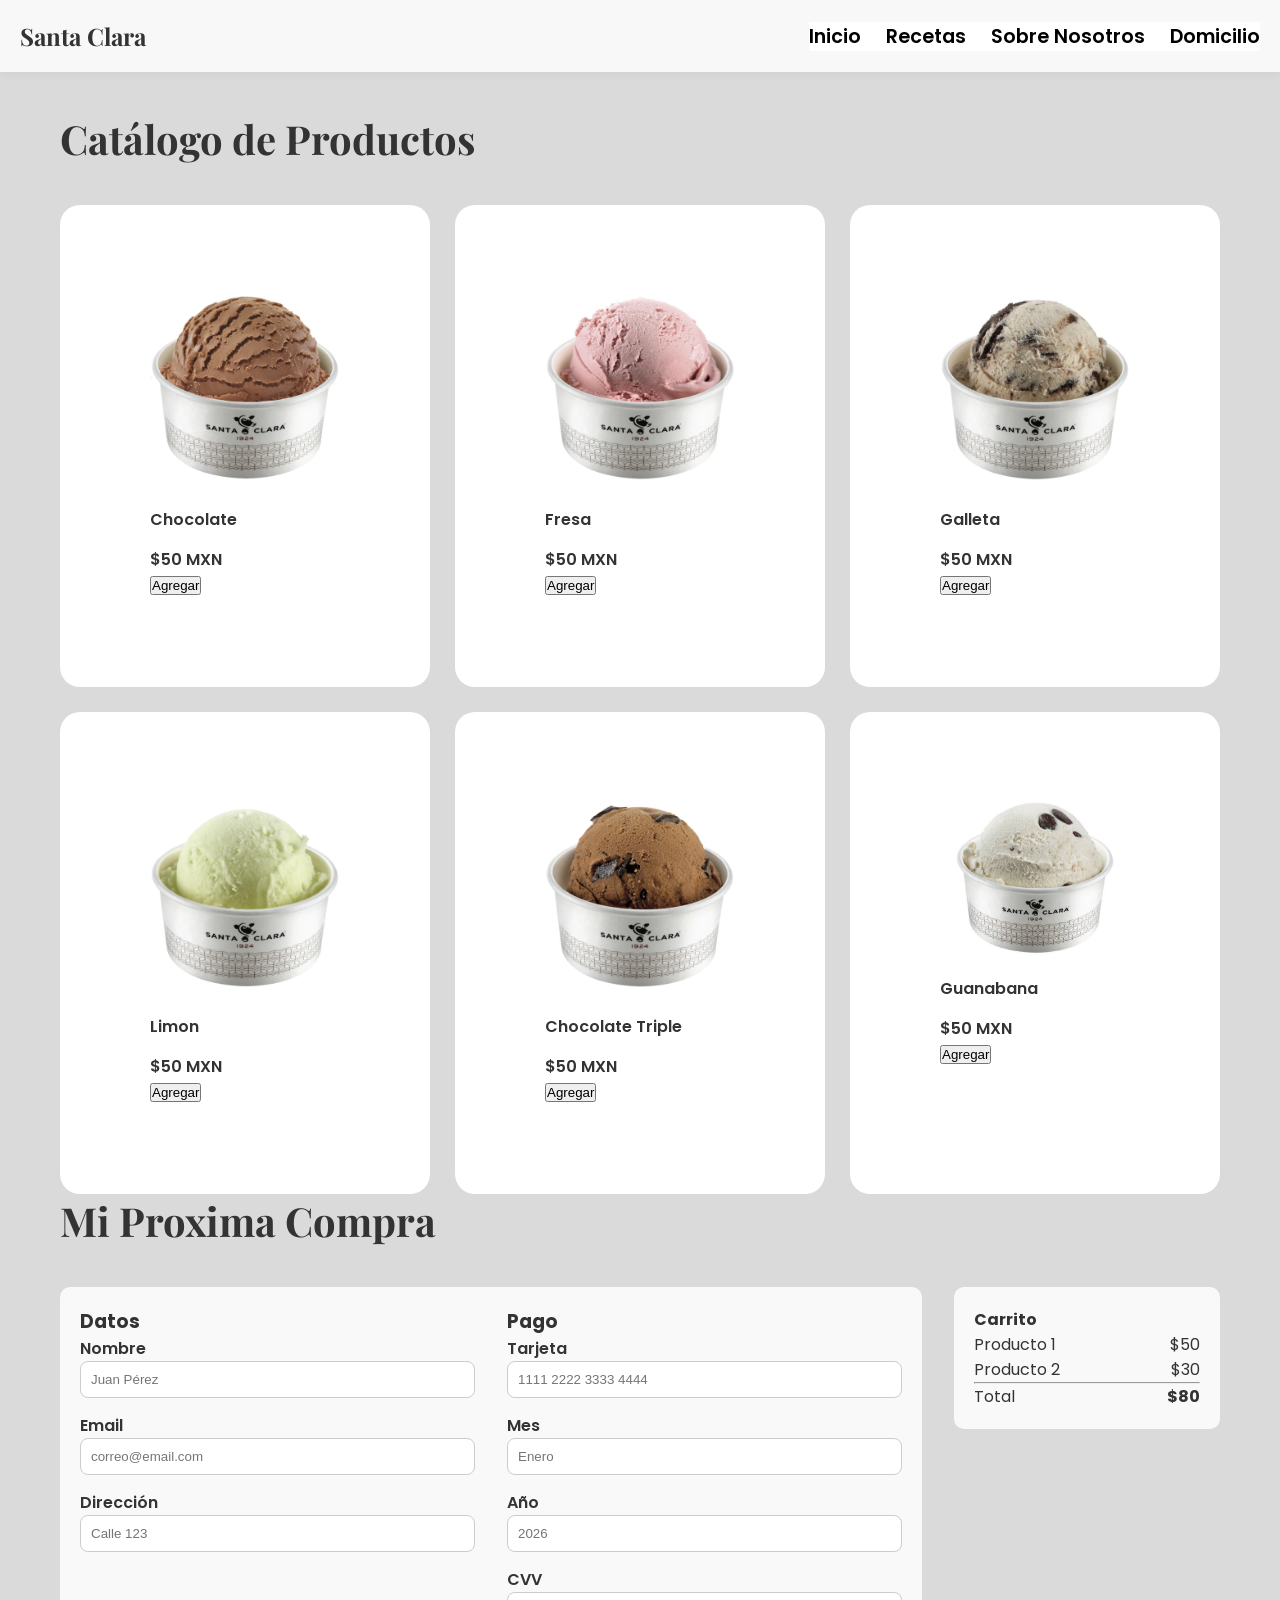
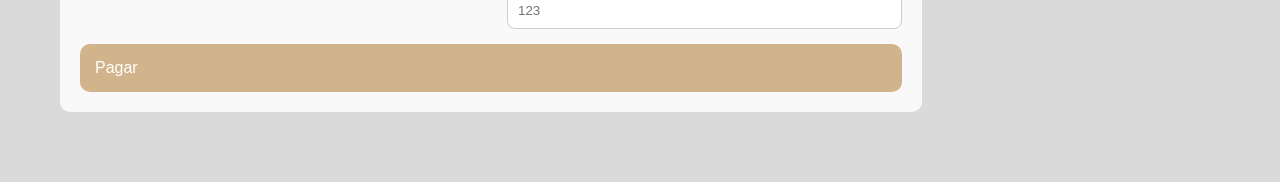
<file: helados.html>
<!doctype html>
<html lang="es">
<head>
    <meta charset="UTF-8"/>
    <meta name="viewport" content="width=device-width, initial-scale=1.0" />
    <title>CAT helados</title>

    <link href="https://fonts.googleapis.com/css2?family=Playfair+Display:wght@500;700&family=Poppins:wght@300;400;600&display=swap" rel="stylesheet">
    <link rel="stylesheet" href="../styles.css" />
</head>

<body>

<header>
    <nav class="nav">
        <div class="logo">Santa Clara</div>

        <ul class="menu">
            <li><a href="/index.html">Inicio</a></li>
            <li><a href="/html/recetas.html">Recetas</a></li>
            <li><a href="/html/sobrenos.html">Sobre Nosotros</a></li>
            <li><a href="/html/pdomicilio.html">Domicilio</a></li>
        </ul>
    </nav>
</header>

<main class="contenido">

    <h2>Catálogo de Productos</h2>

    <div class="servicios">
        <div class="card">
            <img src="/img_helado/heladochocolate.webp" alt="Vainilla">
            <p>Chocolate</p>
            <p>$50 MXN</p>
            <button onclick="agregar('Vainilla')">Agregar</button>
        </div>
        <div class="card">
            <img src="/img_helado/heladofresa.webp" alt="Vainilla">
            <p>Fresa</p>
            <p>$50 MXN</p>
            <button onclick="agregar('Vainilla')">Agregar</button>
        </div>
        <div class="card">
            <img src="/img_helado/heladogalleta.webp" alt="Vainilla">
            <p>Galleta</p>
            <p>$50 MXN</p>
            <button onclick="agregar('Vainilla')">Agregar</button>
        </div>
        <div class="card">
            <img src="/img_helado/heladolimon.webp" alt="Vainilla">
            <p>Limon</p>
            <p>$50 MXN</p>
            <button onclick="agregar('Vainilla')">Agregar</button>
        </div>
        <div class="card">
            <img src="/img_helado/heladotriple.webp" alt="Vainilla">
            <p>Chocolate Triple</p>
            <p>$50 MXN</p>
            <button onclick="agregar('Vainilla')">Agregar</button>
        </div>
        <div class="card">
            <img src="/img_helado/heladogua.jpeg" alt="Vainilla">
            <p>Guanabana</p>
            <p>$50 MXN</p>
            <button onclick="agregar('Vainilla')">Agregar</button>
        </div>
    </div>

    <h2>Mi Proxima Compra</h2>

    <div class="row">
        <div class="col-75">
            <div class="container">
                <form>

                    <div class="row">
                        <div class="col-50">
                            <h3>Datos</h3>

                            <label>Nombre</label>
                            <input type="text" placeholder="Juan Pérez">

                            <label>Email</label>
                            <input type="text" placeholder="correo@email.com">

                            <label>Dirección</label>
                            <input type="text" placeholder="Calle 123">

                        </div>

                        <div class="col-50">
                            <h3>Pago</h3>

                            <label>Tarjeta</label>
                            <input type="text" placeholder="1111 2222 3333 4444">

                            <label>Mes</label>
                            <input type="text" placeholder="Enero">

                            <label>Año</label>
                            <input type="text" placeholder="2026">

                            <label>CVV</label>
                            <input type="text" placeholder="123">
                        </div>
                    </div>

                    <input type="submit" value="Pagar" class="btn">

                </form>
            </div>
        </div>

        <div class="col-25">
            <div class="container">
                <h4>Carrito</h4>
                <p>Producto 1 <span class="price">$50</span></p>
                <p>Producto 2 <span class="price">$30</span></p>
                <hr>
                <p>Total <span class="price"><b>$80</b></span></p>
            </div>
        </div>
    </div>

</main>

</body>
</html>
</file>
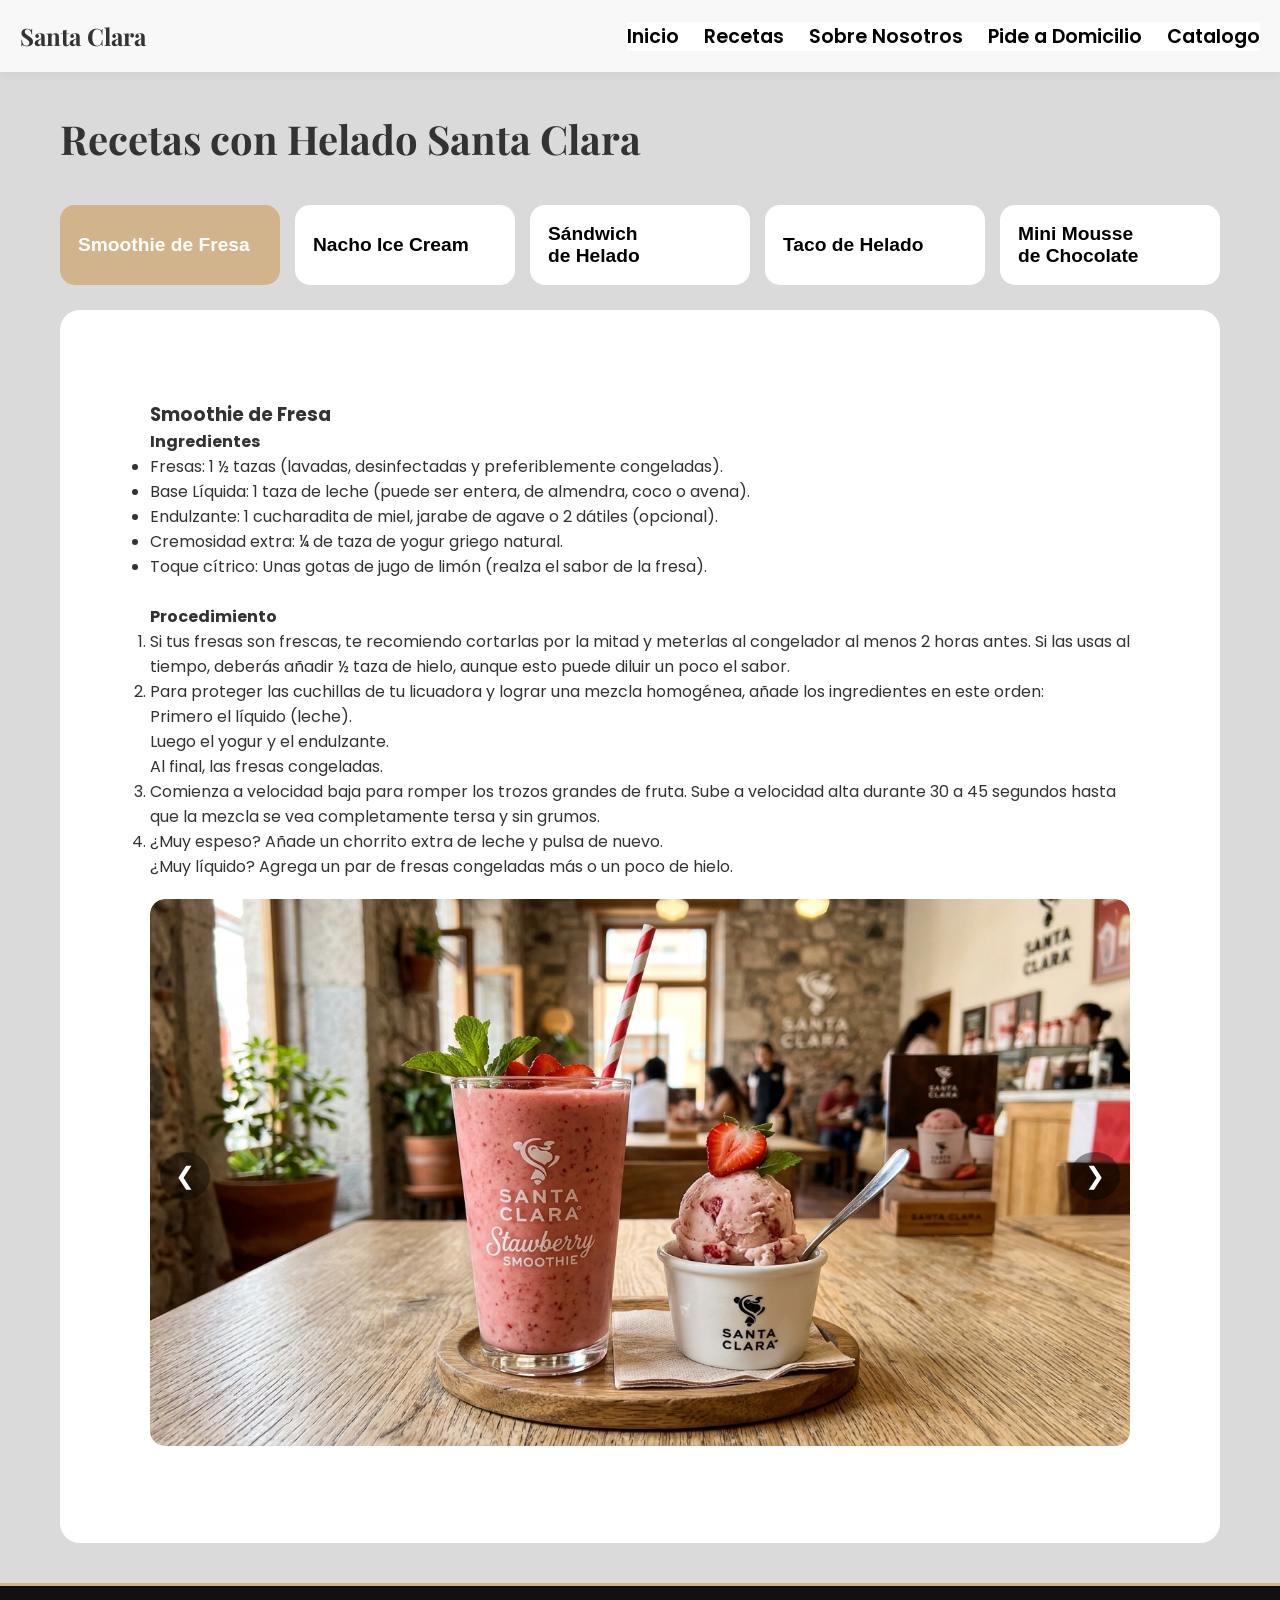
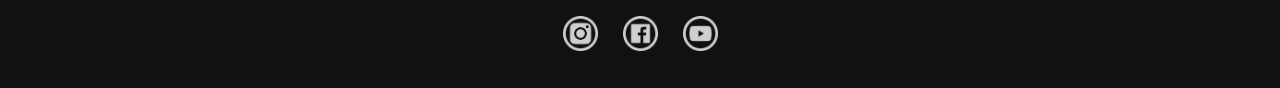
<file: recetas.html>
<!doctype html>
<html lang="es">
<head>
    <meta charset="UTF-8"/>
    <meta name="viewport" content="width=device-width, initial-scale=1.0" />
    <title>Recetas</title>

    <link href="https://fonts.googleapis.com/css2?family=Playfair+Display:wght@500;700&family=Poppins:wght@300;400;600&display=swap" rel="stylesheet">
    <link rel="stylesheet" href="../styles.css" />
</head>

<body>

<header>
    <nav class="nav">
        <div class="logo">Santa Clara</div>
        <button class="menu-toggle" id="menu-toggle">☰</button>

        <ul class="menu" id="menu">
            <li><a href="../index.html">Inicio</a></li>
            <li><a href="../html/recetas.html">Recetas</a></li>
            <li><a href="../html/sobrenos.html">Sobre Nosotros</a></li>
            <li><a href="/html/pdomicilio.html">Pide a Domicilio</a></li>
            <li><a href="/html/helados.html">Catalogo</a></li>
        </ul>
    </nav>
</header>

<section class="contenido">
    <h2>Recetas con Helado Santa Clara</h2>

    <div class="tabs">

        <!-- BOTONES -->
        <div class="tab-buttons">
            <button class="tab-btn active" onclick="openTab(event, 'receta1')">Smoothie de Fresa</button>
            <button class="tab-btn" onclick="openTab(event, 'receta2')">Nacho Ice Cream</button>
            <button class="tab-btn" onclick="openTab(event, 'receta3')">Sándwich <br>de Helado</button>
            <button class="tab-btn" onclick="openTab(event, 'receta4')">Taco de Helado</button>
            <button class="tab-btn" onclick="openTab(event, 'receta5')">Mini Mousse<br>de Chocolate</button>
        </div>

        <!-- RECETA 1 -->
        <div id="receta1" class="tab-content active">
            <div class="card">
                <h3>Smoothie de Fresa</h3>
                <h4>Ingredientes</h4><ul>
                    <li>Fresas: 1 ½ tazas (lavadas, desinfectadas y preferiblemente congeladas).</li>
                    <li>Base Líquida: 1 taza de leche (puede ser entera, de almendra, coco o avena).</li>
                    <li>Endulzante: 1 cucharadita de miel, jarabe de agave o 2 dátiles (opcional).</li>
                    <li>Cremosidad extra: ¼ de taza de yogur griego natural.</li>
                    <li>Toque cítrico: Unas gotas de jugo de limón (realza el sabor de la fresa).</li>
                    </ul><Br>
                <h4>Procedimiento</h4><ol>
                    <li>Si tus fresas son frescas, te recomiendo cortarlas por la mitad y meterlas al
                    congelador al menos 2 horas antes. Si las usas al tiempo, deberás añadir ½ taza de
                    hielo, aunque esto puede diluir un poco el sabor.</li>
                    <li>Para proteger las cuchillas de tu licuadora y lograr una mezcla homogénea, añade
                    los ingredientes en este orden:<br>Primero el líquido (leche).<BR>Luego el yogur
                    y el endulzante. <BR>Al final, las fresas congeladas.
                    <li>Comienza a velocidad baja para romper los trozos grandes de fruta. 
                    Sube a velocidad alta durante 30 a 45 segundos hasta que la mezcla se vea
                    completamente tersa y sin grumos.</li>
                    <li>¿Muy espeso? Añade un chorrito extra de leche y pulsa de nuevo.<BR>
                    ¿Muy líquido? Agrega un par de fresas congeladas más o un poco de hielo.</li>
                </ol>
                
                <div class="carousel">
    <button class="carousel-btn prev" onclick="moveSlide(-1, this)">❮</button>

    <div class="carousel-track">
        <div class="slide active">
            <img src="../img_helado/smoothie de fresa_1.png">
        </div>

        <div class="slide">
            <img src="../img_helado/smothie de fresa_2.png">
        </div>
    </div>

    <button class="carousel-btn next" onclick="moveSlide(1, this)">❯</button>
</div>
                
            </div>
        </div>

        <!-- RECETA 2 -->
        <div id="receta2" class="tab-content">
            <div class="card">
                <h3>Nacho Ice Cream</h3>
                <h4>Ingredientes</h4><ul>
                    <li>Tortillas de harina de trigo (cortadas en triángulos).</li>
                    <li>Mantequilla derretida.</li>
                    <li>Azúcar y canela en polvo.</li>
                    <li>Helado de vainilla, caramelo o dulce de leche (son los que mejor combinan).</li>
                    <li>Salsa de caramelo caliente o leche condensada teñida con una gota de colorante naranja.</li>
                    <li>Chips de chocolate negro o pasas.</li>
                    <li>Crema batida (chantilly).</li>
                    <li>Fresas picadas o gomitas verdes picadas.</li>
                    <li>Nueces picadas o sprinkles.</li>
                    </ul><Br>
                    
                <h4>Procedimiento</h4><ol>
                    <li>En un plato amplio o charola, coloca una base generosa de los totopos de canela ya fríos.</li>
                    <li>Coloca varias bolas de helado en el centro o distribuidas sobre los totopos.</li>
                    <li>Baña el helado y las tortillas con la salsa de caramelo (el "queso").</li>
                    <li>Agrega los chips de chocolate y las fresas picadas por encima.</li>
                    <li>Termina con un buen copete de crema batida en el centro, simulando la crema agria.</li>
                    <li>Opcional: Espolvorea un poco más de canela o nueces para dar más textura.</li>
                </ol>
                
                <div class="carousel">
    <button class="carousel-btn prev" onclick="moveSlide(-1, this)">❮</button>

    <div class="carousel-track">
        <div class="slide active">
            <img src="../img_helado/helado2.png">
        </div>

        <div class="slide">
            <img src="../img_helado/helado1.png">
        </div>
    </div>

    <button class="carousel-btn next" onclick="moveSlide(1, this)">❯</button>
</div>
                
        </div>
</div>
        <!-- RECETA 3 -->
        <div id="receta3" class="tab-content">
            <div class="card">
                <h3>Sándwich de Helado</h3>
                <p>Ingredientes</p><ul>
                    <li>225g de mantequilla a temperatura ambiente.</li>
                    <li>150g de azúcar blanca.</li>
                    <li>100g de azúcar mascabado (aporta humedad).</li>
                    <li>1 huevo grande.</li>
                    <li>1 cucharadita de extracto de vainilla.</li>
                    <li>280g de harina de trigo.</li>
                    <li>1/2 cucharadita de bicarbonato de sodio.</li>
                    <li>Una pizca de sal.</li>
                    <li><mark>Opcional: Chispas de chocolate o cacao en polvo si las prefieres oscuras.</mark></li>
                    <li>1 litro de tu helado favorito (vainilla, chocolate, fresa o incluso sorbete).</li>
                    </ul><Br>
                    
                    <h4>Procedimiento</h4><ol>
                    <li>Acremar: Bate la mantequilla con los dos tipos de azúcar hasta que la mezcla esté esponjosa.<br>
                        Integrar: Añade el huevo y la vainilla; sigue batiendo hasta incorporar bien.<br>
                        Secos: Tamiza la harina, el bicarbonato y la sal. Agrégalos a la mezcla líquida poco a poco.<br>
                        Hornear: Forma bolas del mismo tamaño y colócalas en una charola con papel encerado.<br>
                        Hornea a 180°C por unos 10 a 12 minutos. <br><i><br>Tip: Retíralas cuando los bordes estén apenas dorados;
                        deben quedar un poco suaves para que no se rompan al congelarse.<br></i><br>Enfriar: Deja que se enfríen
                        completamente. Si están tibias, derretirán el helado.</li><br>
                        <li>En lugar de usar una cuchara para servir, prueba este truco:<br>
                        Saca el bote de helado del congelador unos 5 minutos antes.<br>
                        Si el helado viene en un bote de cartón cilíndrico, córtalo de forma transversal con un cuchillo
                        afilado<br> para obtener discos perfectos de helado.<br>
                        Retira el cartón del borde del disco y colócalo directamente sobre una galleta.</li><br>
                        <li>Coloca el disco o la bola de helado sobre la base de una galleta y presiona
                        suavemente con otra galleta encima.</li><br>
                        <li>Envuelve cada sándwich individualmente en papel film o papel encerado y congélalos
                        por al menos 2 horas antes de comer. Esto hace que la galleta se hidrate ligeramente con
                        el helado y se logre esa consistencia icónica.</li> 
                </ol>
                    <div class="carousel">
    <button class="carousel-btn prev" onclick="moveSlide(-1, this)">❮</button>

    <div class="carousel-track">

        <div class="slide active">
            <img src="../img_helado/sandwich2.png" alt="sandwich1">
        </div>

        <div class="slide">
            <img src="../img_helado/Sandich1.png" alt="sandwich2">
        </div>

    </div>

    <button class="carousel-btn next" onclick="moveSlide(1, this)">❯</button>
</div>
            </div>
        </div>

        <!-- RECETA 4 -->
        <div id="receta4" class="tab-content">
            <div class="card">
                <h3>Taco de Helado</h3>
                <p>Ingredientes</p><ul>
                    <li>Puedes usar tortillas de harina (pequeñas).</li>
                    <li>Mantequilla derretida.</li>
                    <li>Mezcla de azúcar y canela.</li><br>
                   <ul>Alternativa gourmet: Barquillos de helado (conos) suavizados al calor y moldeados en forma de taco.</ul><br>
                    <li>Helado Santa Clara (vainilla, chocolate o fresa funcionan perfecto).</li>
                    <li>Chocolate blanco rallado teñido de verde o menta fresca picada.</li>
                    <li>Mermelada de fresa (salsa roja) o cajeta/caramelo.</li>
                    <li>Cacahuates troceados, chispas de chocolate o fruta fresca picada.</li>
                </ul><br>
                <h4>Procedimiento</h4><ul>
                    <li>Si usas tortillas de harina: Barniza las tortillas con mantequilla y pásalas por la mezcla de azúcar
                    y canela. Cuélgalas sobre la rejilla del horno (formando una "U" invertida) y hornea a 180°C por 5 a
                    7 minutos hasta que estén rígidas y crujientes.</li>
                    <li>Si usas barquillos: Calienta un barquillo en el microondas por unos segundos hasta que se
                    ablande, dóblalo con cuidado en forma de taco y sostenlo hasta que se enfríe y endurezca.</li>
                </ul>
                <ol>
                    <li>Saca el helado unos minutos antes para que sea fácil de manipular.</li>
                    <li>Rellena la concha con 2 o 3 bolas de helado, presionando ligeramente para que se asienten bien.</li>
                    <li>Baña con la "salsa" (mermelada o caramelo).</li>
                    <li>Espolvorea los toppings para darle color.</li>
                    <li>Puedes sumergir los bordes del taco en chocolate derretido y granillo antes de servir para un
                    acabado más profesional.</li>
                </ol>
                <div class="carousel">
    <button class="carousel-btn prev" onclick="moveSlide(-1, this)">❮</button>

    <div class="carousel-track">

        <div class="slide active">
            <img src="../img_helado/tacohelado1.png" alt="taco1">
        </div>

        <div class="slide">
            <img src="../img_helado/taco2.png" alt="imagen2">
        </div>

    </div>

    <button class="carousel-btn next" onclick="moveSlide(1, this)">❯</button>
</div>
            </div>
        </div>

        <!-- RECETA 5 -->
        <div id="receta5" class="tab-content">
            <div class="card">
                <h3>Mini Mousse de Chocolate</h3>
                <p>Ingredientes (para 6-8 porciones mini)</p><ul>
                    <li>150g de chocolate semi-amargo (mínimo 60% cacao para mejor sabor).</li>
                    <li>250ml de crema para batir (muy fría).</li>
                    <li>2 cucharadas de azúcar glass (opcional, depende de qué tan dulce sea tu chocolate).</li>
                    <li>1 cucharadita de esencia de vainilla o una pizca de café instantáneo (esto intensifica
                    el sabor del chocolate).</li>
                    <li>Frambuesas frescas, ralladura de chocolate o una hojita de menta.</li>
                </ul><br>
                
                <h4>Procedimiento</h4><ol>
                    <li>Trocea el chocolate en pedazos pequeños.</li>
                    <li>Fundelo a baño maría o en el microondas (en lapsos de 20 segundos para que no se queme).</li>
                    <li>Una vez derretido y suave, déjalo reposar unos minutos hasta que esté a temperatura ambiente,
                    pero aún líquido. Este paso es vital para que no corte la crema fría.</li>
                    <li>Batir la Crema: En un bowl frío, bate la crema para batir junto con el azúcar glass y la vainilla.</li>
                    <li>Bate hasta que se formen picos suaves (que tenga cuerpo pero no esté excesivamente firme).</li>
                    <li>Mezcla: Añade una tercera parte de la crema batida al chocolate derretido y mezcla de forma
                    vigorosa para aligerar la textura.</li>
                    <li>Incorpora el resto de la crema de manera envolvente con una espátula. Haz movimientos circulares
                    suaves de abajo hacia arriba para no perder las burbujas de aire.</li>
                    <li>Rellena vasos pequeños, tequileros o moldes miniatura y
                    Refrigera por al menos 2 horas (lo ideal son 4) para que tome consistencia firme.</li>
                </ol>
            
            <div class="carousel">
    <button class="carousel-btn prev" onclick="moveSlide(-1, this)">❮</button>

    <div class="carousel-track">

        <div class="slide active">
            <img src="../img_helado/muse2.png" alt="muse1">
        </div>

        <div class="slide">
            <img src="../img_helado/muse1.png" alt="muse2">
        </div>

    </div>

    <button class="carousel-btn next" onclick="moveSlide(1, this)">❯</button>
</div>
            
            </div>
        </div>

    </div>
</section>

<footer class="footer">
    <a href="https://www.instagram.com/santaclaramx/"><img src="../img_helado/Instagram.png" alt="insta"/></a>
    <a href="https://www.facebook.com/SantaClaraMex/"><img src="../img_helado/face.png" alt="face"/></a>
    <a href="https://www.youtube.com/@SantaClaraMex"><img src="../img_helado/youtube.png" alt="youtube"/></a>
</footer>

<script>
const toggle = document.getElementById('menu-toggle');
const menu = document.getElementById('menu');

toggle.addEventListener('click', () => {
    menu.classList.toggle('active');
});

// TABS
function openTab(evt, tabName) {
    let contents = document.getElementsByClassName("tab-content");
    let buttons = document.getElementsByClassName("tab-btn");

    for (let i = 0; i < contents.length; i++) {
        contents[i].classList.remove("active");
    }

    for (let i = 0; i < buttons.length; i++) {
        buttons[i].classList.remove("active");
    }

    document.getElementById(tabName).classList.add("active");
    evt.currentTarget.classList.add("active");
}
</script>
<script>
function moveSlide(direction, btn) {
    const carousel = btn.closest('.carousel');
    const slides = carousel.querySelectorAll('.slide');

    let current = 0;

    slides.forEach((slide, index) => {
        if (slide.classList.contains('active')) {
            current = index;
            slide.classList.remove('active');
        }
    });

    let next = current + direction;

    if (next < 0) next = slides.length - 1;
    if (next >= slides.length) next = 0;

    slides[next].classList.add('active');
}
</script>
</body>
</html>
</file>
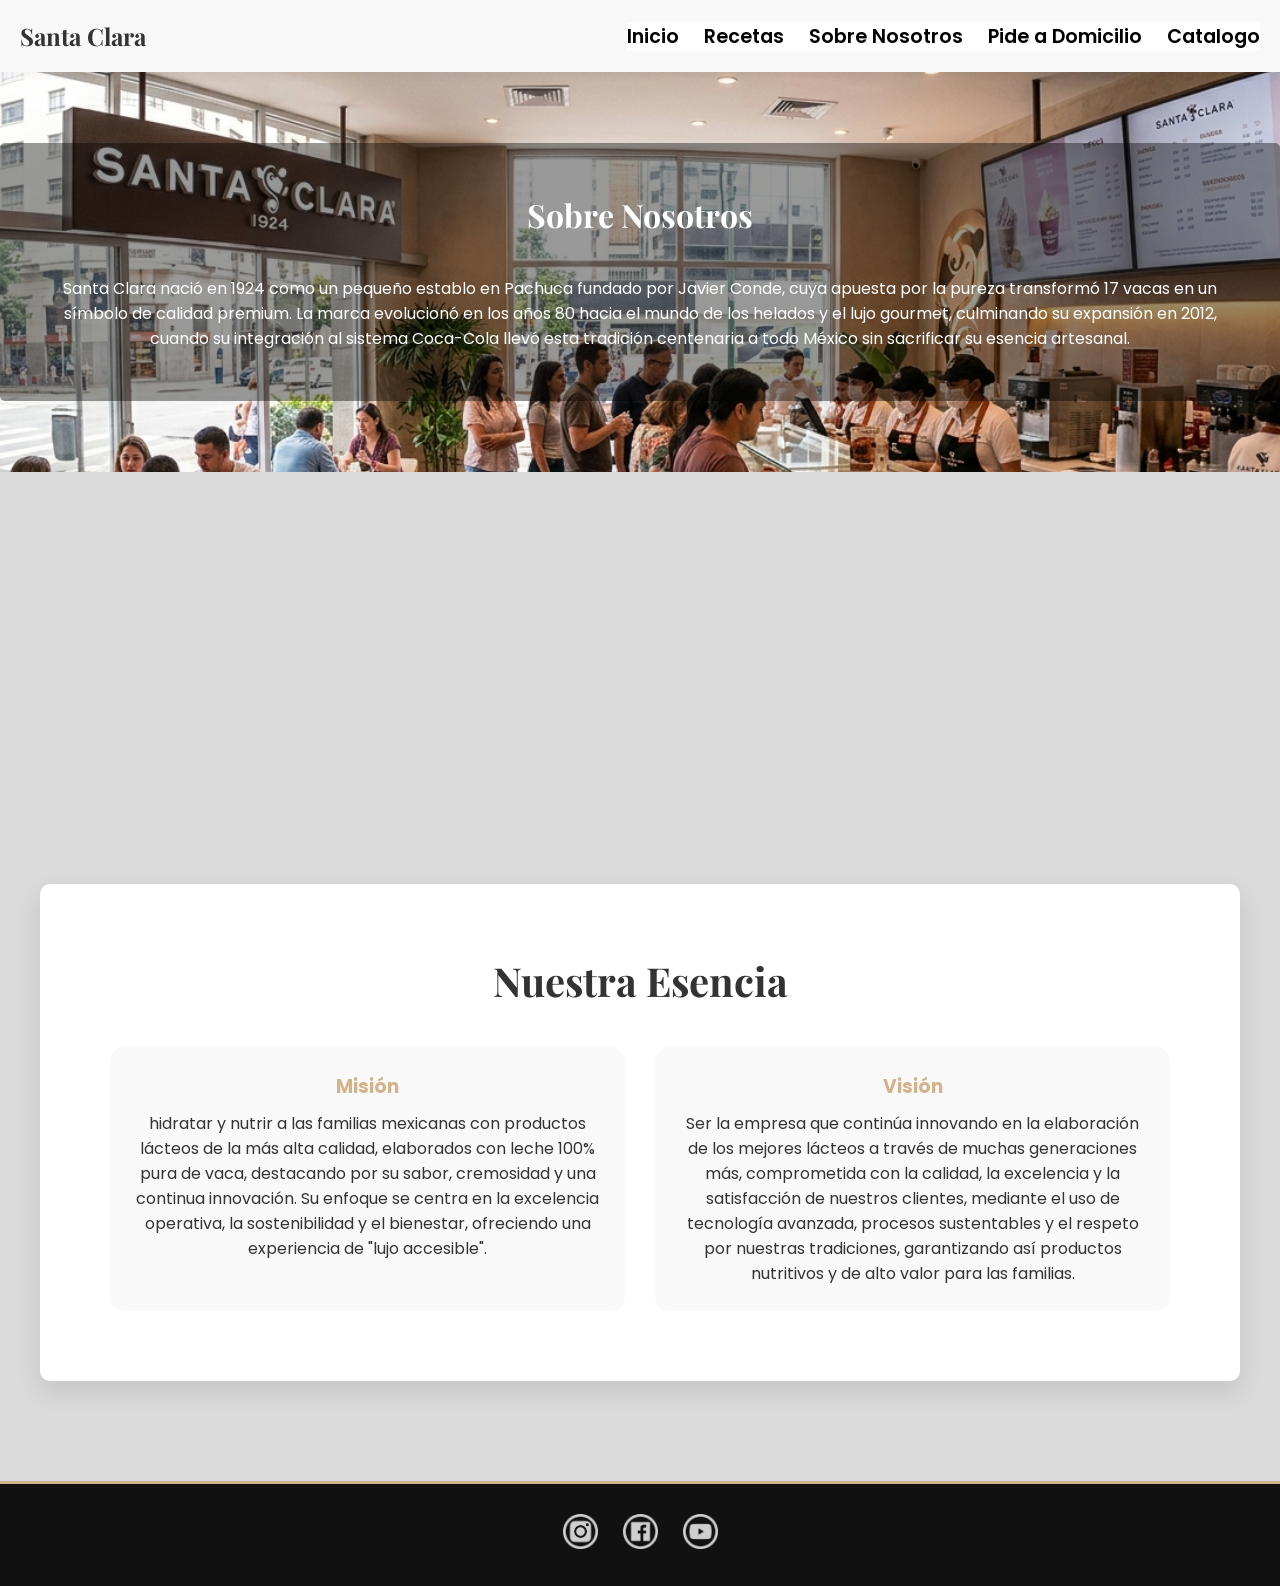
<file: sobrenos.html>
<!doctype html>
<html lang="es">
<head>
    <meta charset="UTF-8"/>
    <meta name="viewport" content="width=device-width, initial-scale=1.0" />
    <title>Recetas</title>

    <link href="https://fonts.googleapis.com/css2?family=Playfair+Display:wght@500;700&family=Poppins:wght@300;400;600&display=swap" rel="stylesheet">
    <link rel="stylesheet" href="../styles.css" />
</head>

<body>
<header>
    <nav class="nav">
        <div class="logo">Santa Clara</div>
        <button class="menu-toggle" id="menu-toggle">☰</button>

        <ul class="menu" id="menu">
            <li><a href="../index.html">Inicio</a></li>
            <li><a href="../html/recetas.html">Recetas</a></li>
            <li><a href="../html/sobrenos.html">Sobre Nosotros</a></li>
            <li><a href="/html/pdomicilio.html">Pide a Domicilio</a></li>
            <li><a href="/html/helados.html">Catalogo</a></li>
        </ul>
    </nav>
</header>
<section class="parallax">
    <div class="parallax-content">
        <h2>Sobre Nosotros</h2>
        <p>Santa Clara nació en 1924 como un pequeño establo en Pachuca fundado por Javier Conde, cuya apuesta por la pureza transformó 17 vacas en un símbolo de calidad premium. La marca evolucionó en los años 80 hacia el mundo de los helados y el lujo gourmet, culminando su expansión en 2012, cuando su integración al sistema Coca-Cola llevó esta tradición centenaria a todo México sin sacrificar su esencia artesanal.</p>
    </div>
</section>
    <section class="videos">
    <div class="video-container">
        <iframe width="560" height="315" src="https://www.youtube.com/embed/qX7z3Qpe390?si=uxGRkM-cnvbTWxqt" title="YouTube video player" frameborder="0" allow="accelerometer; autoplay; clipboard-write; encrypted-media; gyroscope; picture-in-picture; web-share" referrerpolicy="strict-origin-when-cross-origin" allowfullscreen></iframe>
    </div>

    <div class="video-container">
        <iframe width="560" height="315" src="https://www.youtube.com/embed/b8MuLPLRxok?si=6qB1cj4Rx-hhvXE5" title="YouTube video player" frameborder="0" allow="accelerometer; autoplay; clipboard-write; encrypted-media; gyroscope; picture-in-picture; web-share" referrerpolicy="strict-origin-when-cross-origin" allowfullscreen></iframe>
    </div>
    </section>
    <section class="info-box">
    <div class="box-content">
    <h2>Nuestra Esencia</h2>

    <div class="mv-container">
        <div class="mv-item">
            <h3>Misión</h3>
            <p>
                hidratar y nutrir a las familias mexicanas con productos lácteos de
                la más alta calidad, elaborados con leche 100% pura de vaca, destacando
                por su sabor, cremosidad y una continua innovación. Su enfoque se centra en
                la excelencia operativa, la sostenibilidad y el bienestar, ofreciendo una experiencia de
                "lujo accesible". 
            </p>
        </div>

        <div class="mv-item">
            <h3>Visión</h3>
            <p>
            Ser la empresa que continúa innovando en la elaboración de los mejores lácteos
            a través de muchas generaciones más, comprometida con la calidad, la excelencia y la
            satisfacción de nuestros clientes, mediante el uso de tecnología avanzada, procesos sustentables
            y el respeto por nuestras tradiciones, garantizando así productos nutritivos y de alto valor
            para las familias.
            </p>
        </div>
    </div>
</div>
    </section>
    <footer class="footer">
    <a href="https://www.instagram.com/santaclaramx/" target="_blank">
        <img src="/img_helado/Instagram.png" alt="Instagram" />
    </a>
    <a href="https://www.facebook.com/SantaClaraMex/" target="_blank">
        <img src="/img_helado/face.png" alt="Facebook" />
    </a>
    <a href="https://www.youtube.com/@SantaClaraMex" target="_blank">
        <img src="/img_helado/youtube.png" alt="YouTube" />
    </a>
</footer>
</file>
<file: styles.css>
*{
    margin: 0;
    padding: 0;
    box-sizing: border-box;
}

:root{
    --primary: #D2B48C;
    --bg: #dadada;
    --text: #333;
    --card: #ffffff;
}

body{
    font-family: 'Poppins', sans-serif;
    background-color: var(--bg);
    color: var(--text);
}

.nav{
    display: flex;
    justify-content: space-between;
    align-items: center;
    padding: 20px;
    
    position: sticky;
    top: 0;

    background: rgba(255,255,255,0.8);
    backdrop-filter: blur(10px);
    box-shadow: 0 2px 10px rgba(0,0,0,0.05);

    z-index: 100;
}

.logo{
    font-family: 'Playfair Display', serif;
    font-size: 1.5rem;
    font-weight: bold;
}

.menu-toggle{
    font-size: 2rem;
    background: none;
    border: none;
    cursor: pointer;
}

.menu{
    position: absolute;
    top: 70px;
    left: 0;
    width: 100%;
    background: white;

    display: none;
    flex-direction: column;
    align-items: center;
    gap: 20px;
    padding: 20px 0;
    list-style: none;
}

.menu a{
    text-decoration: none;
    color: black;
    font-weight: 600;
    font-size: 1.2rem;
    transition: 0.3s;
}

.menu a:hover{
    color: var(--primary);
}

.menu.active{
    display: flex;
}

.hero{
    position: relative;
    height: 60vh;
    overflow: hidden;
}

.hero video{
    width: 100%;
    height: 100%;
    object-fit: cover;
}

.overlay{
    position: absolute;
    top: 50%;
    left: 50%;
    transform: translate(-50%, -50%);
    color: white;
    text-align: center;
}

.overlay h1{
    font-size: 3rem;
    font-family: 'Playfair Display', serif;
}

.overlay p{
    font-size: 1.2rem;
}

.contenido{
    padding: 40px 20px;
    text-align-last: left;
}

h2{
    font-family: 'Playfair Display', serif;
    font-size: 2rem;
    margin-bottom: 40px;
}

.servicios{
    display: grid;
    grid-template-columns: 1fr;
    gap: 25px;
}

.card{
    background: var(--card);
    padding: 90px;
    border-radius: 20px;
    box-shadow: var(--shadow);
    transition: 0.3s;
    cursor: pointer;
}

.card:hover{
    transform: translateY(-8px);
    box-shadow: 0 15px 35px rgba(0,0,0,0.12);
}

.card img{
    width: 100%;
    border-radius: 15px;
}

.card p{
    margin-top: 15px;
    font-weight: 600;
}

.footer{
    background: #111;
    display: flex;
    justify-content: center;
    gap: 25px;
    padding: 30px;
    border-top: 3px solid var(--primary);
}

.footer img{
    width: 35px;
    opacity: 0.8;
    transition: 0.3s;
}

.footer img:hover{
    opacity: 1;
    transform: scale(1.1);
}

/* Tablet */
@media (min-width: 768px){

    .menu{
        position: static;
        display: flex !important;
        flex-direction: row;
        gap: 25px;
        width: auto;
        padding: 0;
    }

    .menu-toggle{
        display: none;
    }

    .servicios{
        grid-template-columns: repeat(3, 1fr);
    }

    h2{
        font-size: 2.5rem;
    }
}

/* Computadora */
@media (min-width: 1024px){

    .contenido{
        max-width: 1200px;
        margin: auto;
    }

    .hero{
        height: 70vh;
    }

    .overlay h1{
        font-size: 4rem;
    }
}
.tabs{
    margin-top: 20px;
}

.tab-buttons{
    display: flex;
    gap: 10px;
    margin-bottom: 20px;
    flex-wrap: wrap;
}

.tab-btn{
    padding: 10px 20px;
    border: none;
    background: var(--card);
    border-radius: 20px;
    cursor: pointer;
    font-weight: 600;
    transition: 0.3s;
}

.tab-btn:hover{
    background: var(--primary);
    color: white;
}

.tab-btn.active{
    background: var(--primary);
    color: white;
}

.tab-content{
    display: none;
    animation: fade 0.4s ease;
}

.tab-content.active{
    display: block;
}

/* Animación */
@keyframes fade{
    from{
        opacity: 0;
        transform: translateY(10px);
    }
    to{
        opacity: 1;
        transform: translateY(0);
    }
}

.tab-buttons{
    display: flex;
    gap: 15px;
    margin-bottom: 25px;
    flex-wrap: wrap;
}

.tab-btn{
    flex: 1; /* ocupan todo el ancho */
    padding: 18px;
    font-size: 1.2rem;
    border-radius: 15px;
}
/* CARRUSEL */
.carousel{
    position: relative;
    margin-top: 20px;
    overflow: hidden;
    border-radius: 15px;
}

.carousel-track{
    display: flex;
}

.slide{
    min-width: 100%;
    display: none;
}

.slide.active{
    display: block;
}

.slide img{
    width: 100%;
}

/* BOTONES */
.carousel-btn{
    position: absolute;
    top: 50%;
    transform: translateY(-50%);
    background: rgba(0,0,0,0.4);
    color: white;
    border: none;
    padding: 10px 15px;
    cursor: pointer;
    font-size: 1.5rem;
    border-radius: 50%;
    transition: 0.3s;
}

.carousel-btn:hover{
    background: var(--primary);
}

.prev{
    left: 10px;
}

.next{
    right: 10px;
}

.parallax{
    background-image: url("/img_helado/historia.png");
    height: 400px;
    background-attachment: fixed;
    background-position: center;
    background-repeat: no-repeat;
    background-size: cover;
	

    display: flex;
    align-items: center;
    justify-content: center;
}

.parallax-content{
    background: rgba(0, 0, 0, 0.4);
    padding: 50px;
    border-radius: 5px;
    text-align: center;
    color: white;
}

.parallax-content h2{
    font-family: 'Playfair Display', serif;
    font-size: 2rem;
}

.parallax-content p{
    font-size: rem;
}

@media (max-width: 768px){
    .parallax{
        background-attachment: scroll;
    }
}

.videos{
    display: flex;
    justify-content: center;
    gap: 20px;
    padding: 40px 20px;
}

.video-container{
    width: 40%;
}

.video-container video{
    width: 100%;
    height: 300px;
    object-fit: cover;
    border-radius: 15px;
}

@media (max-width: 768px){
    .videos{
        flex-direction: column;
        align-items: center;     
        justify-content: center; 
        gap: 30px;
    }

    .video-container{
        width: 90%;
        display: flex;
        justify-content: center;
    }

    .video-container iframe{
        width: 100%;
        max-width: 500px; 
        height: 250px;
    }
}
.info-box{
    display: flex;
    justify-content: center;
    padding: 10px 40px;
}

.box-content{
    width: 100%;
    background: var(--card);
    padding: 70px;
    border-radius: 10px;
    box-shadow: 0 10px 25px rgba(0,0,0,0.1);
    text-align: center;
	margin-bottom: 90px;;
}

.mv-container{
    display: flex;
    gap: 30px;
    margin-top: 30px;
}

.mv-item{
    flex: 1;
    background: #f9f9f9;
    padding: 25px;
    border-radius: 15px;
    transition: 0.3s;
}

.mv-item h3{
    margin-bottom: 10px;
    color: var(--primary);
}
@media (max-width: 768px){
    .mv-container{
        flex-direction: column;
    }
}

/* FORMULARIO DE PAGO */

.row {
  display: flex;
  flex-wrap: wrap;
  margin: 0 -16px;
}

.col-25 {
  flex: 25%;
}

.col-50 {
  flex: 50%;
}

.col-75 {
  flex: 75%;
}

.col-25,
.col-50,
.col-75 {
  padding: 0 16px;
}

.container {
  background-color: #f9f9f9;
  padding: 20px;
  border-radius: 10px;
	margin-bottom: 30px;
}

input[type=text] {
  width: 100%;
  margin-bottom: 15px;
  padding: 10px;
  border-radius: 8px;
  border: 1px solid #ccc;
}

label {
  font-weight: 600;
}

.btn {
  background: var(--primary);
  color: white;
  padding: 15px;
  border: none;
  width: 100%;
  border-radius: 10px;
  cursor: pointer;
  font-size: 1rem;
}

.btn:hover {
  opacity: 0.8;
}

.price {
  float: right;
}

/* RESPONSIVE */
@media (max-width: 800px) {
  .row {
    flex-direction: column-reverse;
  }
}
.rating-section{
    margin-top: 40px;
    display: flex;
    flex-direction: column;
    align-items: center;
    justify-content: center;
    text-align: center;
}

.rating-section h3{
    margin-bottom: 15px;
    font-size: 2.3rem;
}

.stars span{
    font-size: 2rem;
    cursor: pointer;
    color: #ccc;
    transition: 0.3s;
}

.stars span:hover,
.stars span.active{
    color: gold;
}

#rating-value{
    margin-top: 10px;
    font-weight: 600;
}
.stars{
    display: flex;
    justify-content: center;
    gap: 10px;
}
</file>
